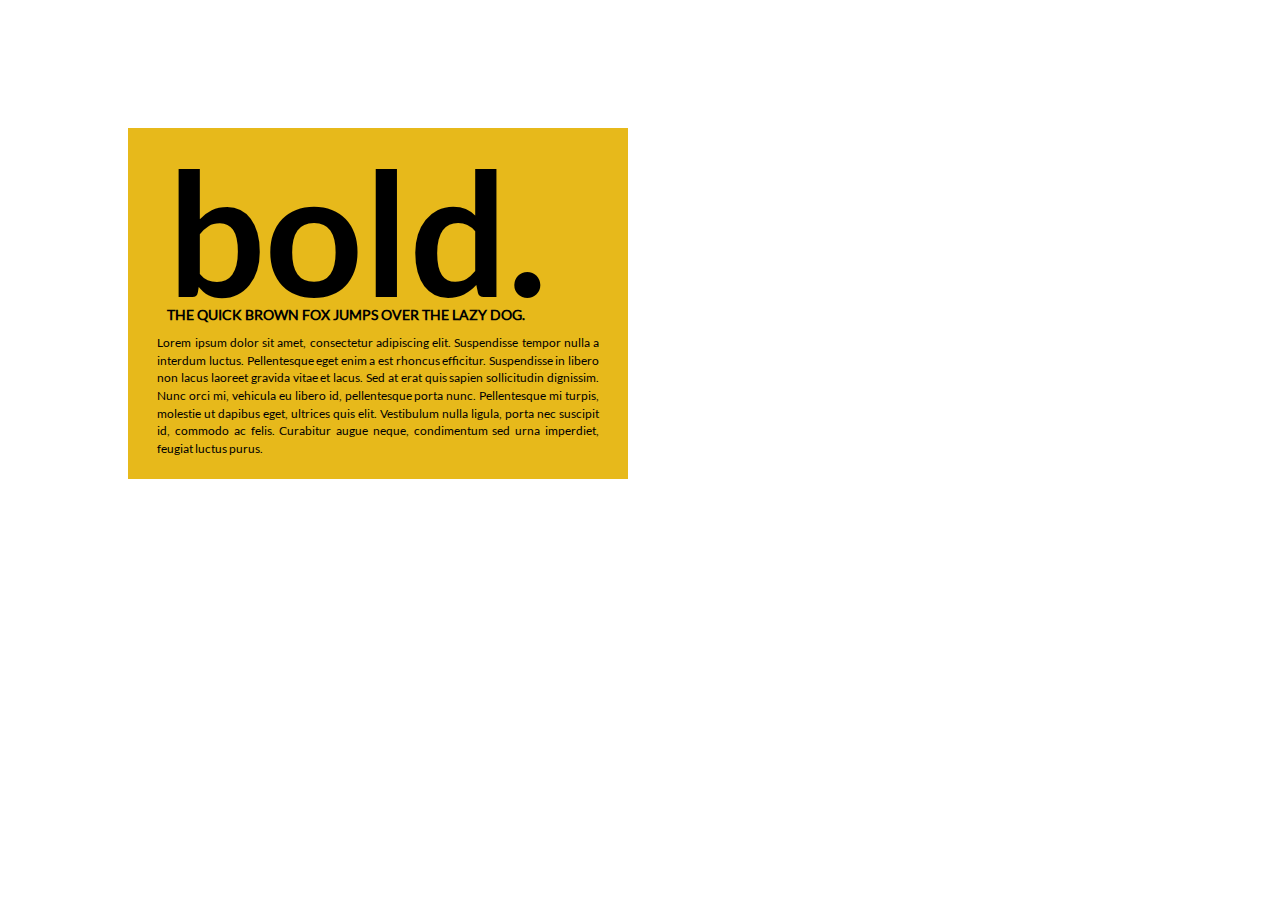
<file: exercicio1/index.html>
<!DOCTYPE html>
<html lang="pt-br">
<head>
    <meta charset="UTF-8">
    <meta name="viewport" content="width=device-width, initial-scale=1.0">
    <title>bold</title>
    <link rel="stylesheet" href="style.css">
</head>
<body>
    <div id="container">
        <h1>bold.</h1>
        <h2 id="subtitulo">THE QUICK BROWN FOX JUMPS OVER THE LAZY DOG.</h2>
        <p>Lorem ipsum dolor sit amet, consectetur adipiscing elit. Suspendisse tempor nulla a interdum luctus. Pellentesque eget enim a est rhoncus efficitur. Suspendisse in libero non lacus laoreet gravida vitae et lacus. Sed at erat quis sapien sollicitudin dignissim. Nunc orci mi, vehicula eu libero id, pellentesque porta nunc. Pellentesque mi turpis, molestie ut dapibus eget, ultrices quis elit. Vestibulum nulla ligula, porta nec suscipit id, commodo ac felis. Curabitur augue neque, condimentum sed urna imperdiet, feugiat luctus purus.</p>
      </div>
      
</body>
</html>
</file>
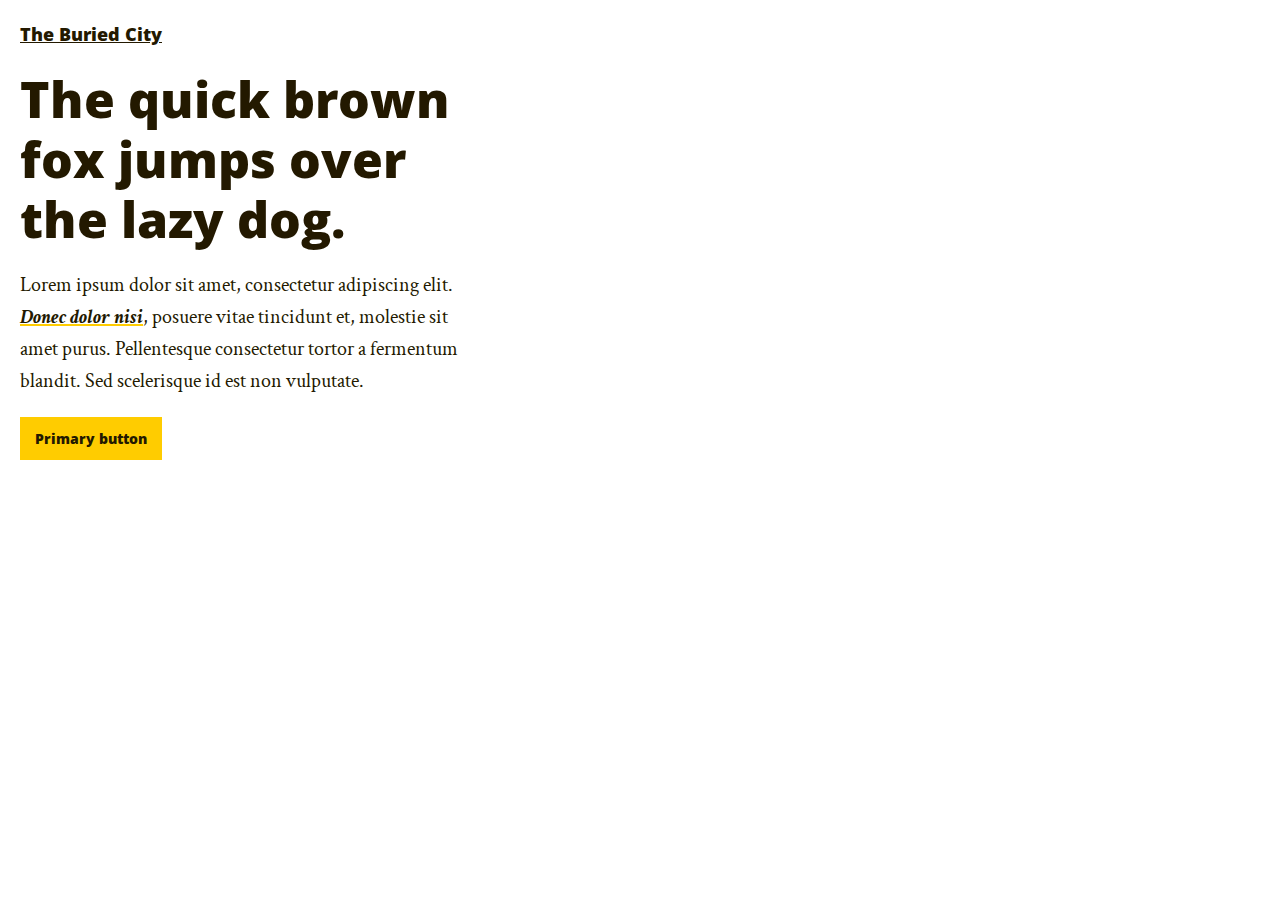
<file: exercicio2/index.html>
<!DOCTYPE html>
<html lang="pt-br">
<head>
    <meta charset="UTF-8">
    <meta name="viewport" content="width=device-width, initial-scale=1.0">
    <title>The Buried City</title>
    <link rel="stylesheet" href="style.css">
</head>
<body>
    <p id="secao">The Buried City</p>
    <h1>The quick brown fox jumps over the lazy dog.</h1>
    <p>Lorem ipsum dolor sit amet, consectetur adipiscing elit. 
        <a href="#">Donec dolor nisi</a>, posuere vitae tincidunt et, molestie sit amet purus. 
        Pellentesque consectetur tortor a fermentum blandit. Sed scelerisque id est non vulputate.
    </p>
    <p>
        <button>Primary button</button>
    </p>
</body>
</html>
</file>
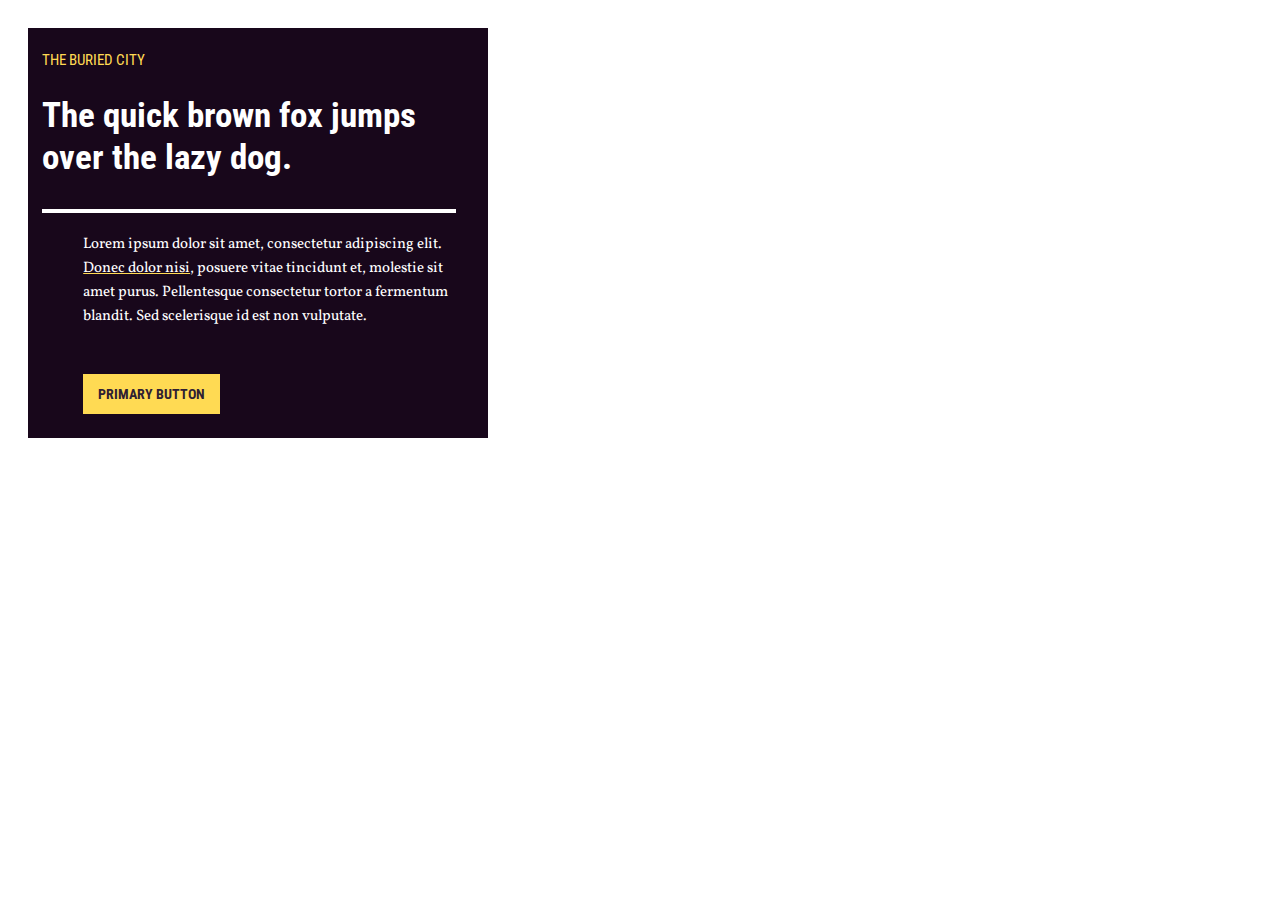
<file: exercicio3/index.html>
<!DOCTYPE html>
<html lang="pt-br">
<head>
    <meta charset="UTF-8">
    <meta name="viewport" content="width=device-width, initial-scale=1.0">
    <title>The Buried City</title>
    <link rel="stylesheet" href="style.css">
</head>
<body>
    <div class="container">
        <p id="secao">The Buried City</p>
        <h1>The quick brown fox jumps over the lazy dog.</h1>
        <div class="linha"></div>
        <p>Lorem ipsum dolor sit amet, consectetur adipiscing elit. 
            <a href="#">Donec dolor nisi</a>, posuere vitae tincidunt et, molestie sit amet purus. 
            Pellentesque consectetur tortor a fermentum blandit. Sed scelerisque id est non vulputate.
        </p>
        <p>
            <button>Primary button</button>
        </p>
    </div>
</body>
</html>
</file>
<file: exercicio1/style.css>
* {
    box-sizing: border-box;
}

@font-face {
    font-family: "Lato Bold";
    src: url("fontes/Lato-Bold.ttf");
}

@font-face {
    font-family: "Lato Regular";
    src: url("fontes/Lato-Regular.ttf");
}

body {
    width: 500px;
    font-size: 13px;
    margin: 10%;
}

#container{
    background-color: #e7b91b;
    text-align: justify;
    padding-top: 0px;
    padding-bottom: 10px;
    padding-left: 3%;
    padding-right: 1%;
}

h1 {
    font-family: 'Lato Bold', sans-serif;
    font-size: 13.2em;
    margin-bottom: -40px;
    text-align: left;
    margin-left: 5%;
}

h2 {
    font-family: 'Lato Regular', sans-serif;
    margin-left: 5%;
    font-size: 1.08em
    
}

p {
    font-family: 'Lato Regular', sans-serif;
    margin-left: 3%;
    margin-right: 5%;
    font-size: 0.9em;
    line-height: 1.5;

}
</file>
<file: exercicio2/style.css>
* {
    margin: 0;
    padding: 0;
    box-sizing: border-box;
}

@font-face {
    font-family: "CrimsonText BoldItalic";
    src: url("fontes/CrimsonText-BoldItalic.ttf");
}

@font-face {
    font-family: "CrimsonText Regular";
    src: url("fontes/CrimsonText-Regular.ttf");
}

@font-face {
    font-family: "OpenSans ExtraBold";
    src: url("fontes/OpenSans-ExtraBold.ttf");
}

body {
    background-color: #ffffff;
    color: #231900;
    padding: 20px;
    width: 500px;
}

#secao {
    text-decoration: underline;
    font-weight: bold;
    font-size: 18px;
    color: #231900;
    margin-bottom: 20px;
    font-family: 'OpenSans ExtraBold', sans-serif;
}

h1 {
    font-size: 50px;
    font-weight: bold;
    line-height: 1.2;
    margin-bottom: 20px;
    color: #231900;
    font-family: 'OpenSans ExtraBold', sans-serif;
}

p {
    font-size: 20px;
    line-height: 1.6;
    margin-bottom: 20px;
    color: #231900;
    font-family: 'CrimsonText Regular', sans-serif;
}

a {
    font-style: italic;
    color: #231900;
    text-decoration: underline;
    text-decoration-color: #ffcc00;
    font-family: 'CrimsonText BoldItalic', sans-serif;
}

button {
    background-color: #ffcc00;
    color: #231900;
    padding: 12px 15px;
    border: none;
    cursor: pointer;
    font-size: 14px;
    font-family: 'OpenSans ExtraBold', sans-serif;
}
</file>
<file: exercicio3/style.css>
* {
    box-sizing: border-box;
}

@font-face {
    font-family: "RobotoCondensed Bold";
    src: url("fontes/RobotoCondensed-Bold.ttf");
}

@font-face {
    font-family: "RobotoCondensed Regular";
    src: url("fontes/RobotoCondensed-Regular.ttf");
}

@font-face {
    font-family: "Vollkorn Regular";
    src: url("fontes/Vollkorn-Regular.ttf");
}

body {
    padding: 20px;
    width: 500px;
}

.container {
    background-color: #18071b;
    padding-top: 1%;
    padding-left: 3%;
    padding-bottom: 2%;
    padding-right: 7%;
}

#secao {
    font-style: inherit;
    padding: 0%;
    text-transform: uppercase;
    font-size: 15px;
    color: #ffda53;
    font-family: 'RobotoCondensed Regular', sans-serif;
    margin-left: 0%
}

h1 {
    border-bottom: 10px;
    border-color: #ffffff;
    font-size: 35px;
    font-weight: bold;
    line-height: 1.2;
    margin-bottom: 30px;
    color: #ffffff;
    font-family: 'RobotoCondensed Bold', sans-serif;
}

.linha {
    width: 100%;
    height: 4px;
    background-color: #ffffff; /* Cor da linha */
    margin: 20px auto; /* Centraliza a linha */
}

p{

    font-size: 15px;
    line-height: 1.6;
    margin-left: 10%;
    color: #ffffff;
    font-family: 'Vollkorn Regular', sans-serif;
}

a {
    color: #ffffff;
    text-decoration: underline;
    text-decoration-color: #ffda53;
    font-family: 'Vollkorn Regular', sans-serif;
}

button {
    margin-top: 30px;
    text-transform: uppercase;
    background-color: #ffda53;
    color: #2f2032;
    padding: 12px 15px;
    border: none;
    cursor: pointer;
    font-size: 14px;
    font-family: 'RobotoCondensed Bold', sans-serif;
}
</file>
